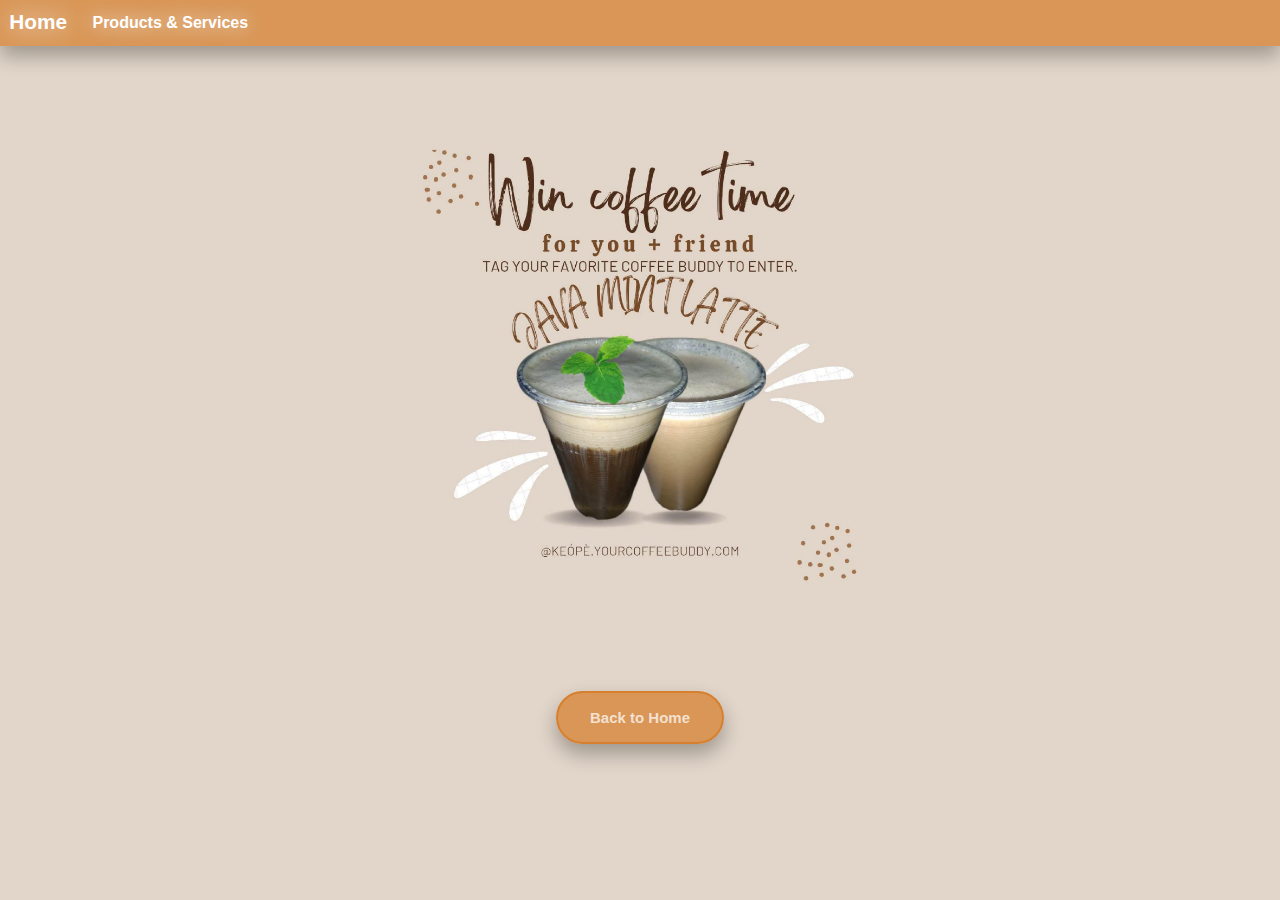
<file: end.html>
<html>
    <head>
        <meta charset="UTF-8">
        <meta http-equiv="X-UA-Compatible" content="IE=edge">
        <meta name="viewport" content="width=device-width, initial-scale=1.0">
        <title>Home</title>

        <link rel="stylesheet" href="style.css">
    </head>
    <body class="bodystud1">
        <ul class="topnav">
            <li><a href="index.html">Home</a></li>
            <li class="dropdown">
                <a class="active" href="javascript:void(0)" class="dropbtn">Products & Services</a>
                <div class="dropdown-content">
                    <a href="teacher.html">For Teachers</a>
                    <a href="student.html">For Students</a>
                </div>
            </li>
        </ul>

        <div class="wrapper"></div>

            <article class="description2">
                
                    <a class="buttonend" href="index.html"> Back to Home</a>
            </article>  
        </div>     
    </body>
</html>
</file>
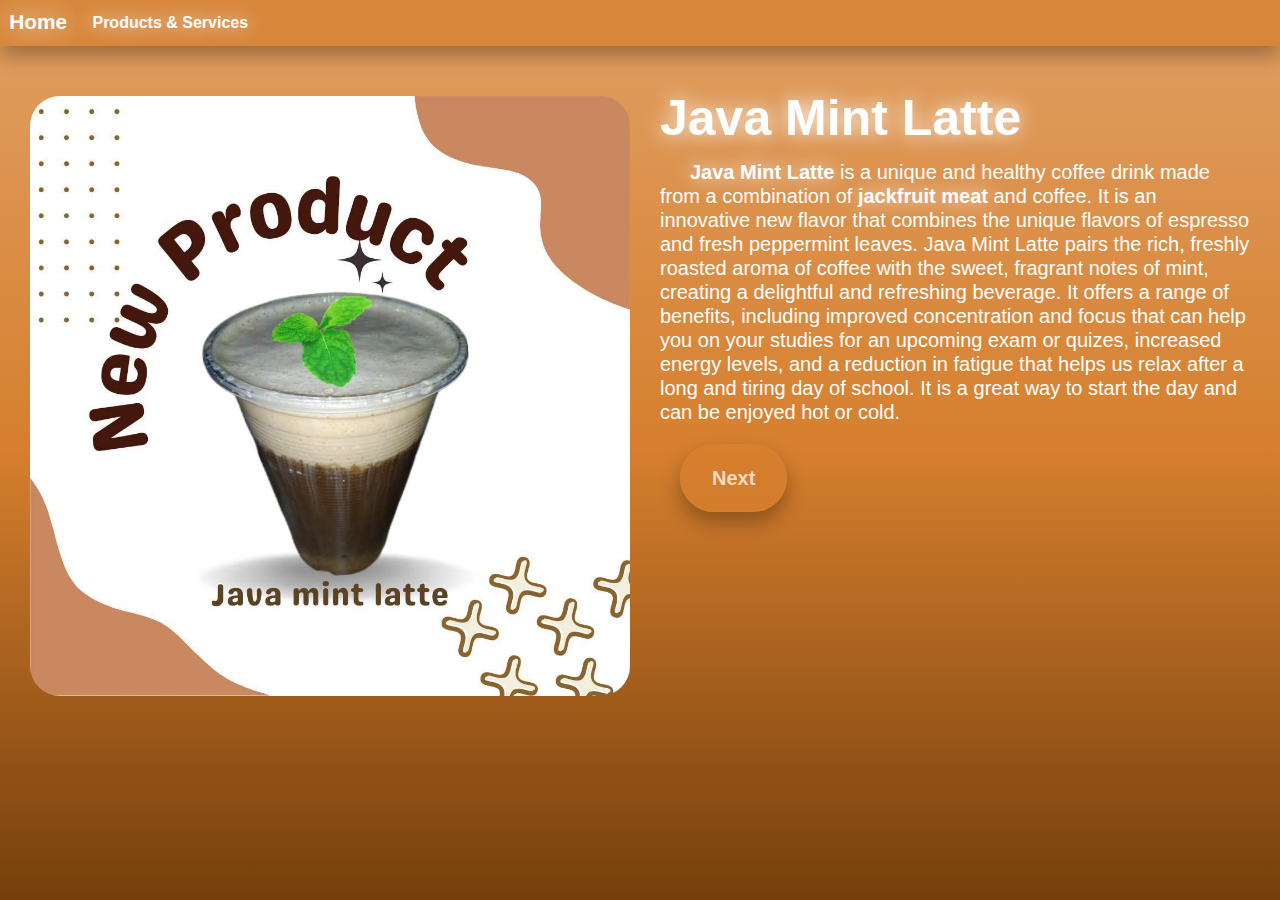
<file: student.html>
<html>
    <head>
        <meta charset="UTF-8">
        <meta http-equiv="X-UA-Compatible" content="IE=edge">
        <meta name="viewport" content="width=device-width, initial-scale=1.0">
        <title>Home</title>

        <link rel="stylesheet" href="style.css">
    </head>
    <body class="bodystud">
        <ul class="topnav">
            <li><a href="index.html">Home</a></li>
            <li class="dropdown">
                <a class="active" href="javascript:void(0)" class="dropbtn">Products & Services</a>
                <div class="dropdown-content">
                    <a href="teacher.html">For Teachers</a>
                    <a class="active" href="student.html">For Students</a>
                </div>
            </li>
        </ul>

        <div class="wrapper">

            <header class="head2"></header>

            <article class="description">
                <h1>Java Mint Latte</h1>
                <a>
                    <strong>Java Mint Latte</strong> is a unique and healthy coffee drink made from a combination of <strong>jackfruit meat</strong> and coffee. 
                    It is an innovative new flavor that combines the unique flavors of espresso and fresh peppermint leaves. 
                    Java Mint Latte pairs the rich, freshly roasted aroma of coffee with the sweet, fragrant notes of mint, creating a delightful and refreshing beverage. 
                    It offers a range of benefits, including improved concentration and focus that can help you on your studies for an upcoming exam or quizes, 
                    increased energy levels, and a reduction in fatigue that helps us relax after a long and tiring day of school. 
                    It is a great way to start the day and can be enjoyed hot or cold.
                </a>
                </br>
                    <a class="button" href="student1.html">Next</a>
            </article>  
        </div>     
    </body>
</html>
</file>
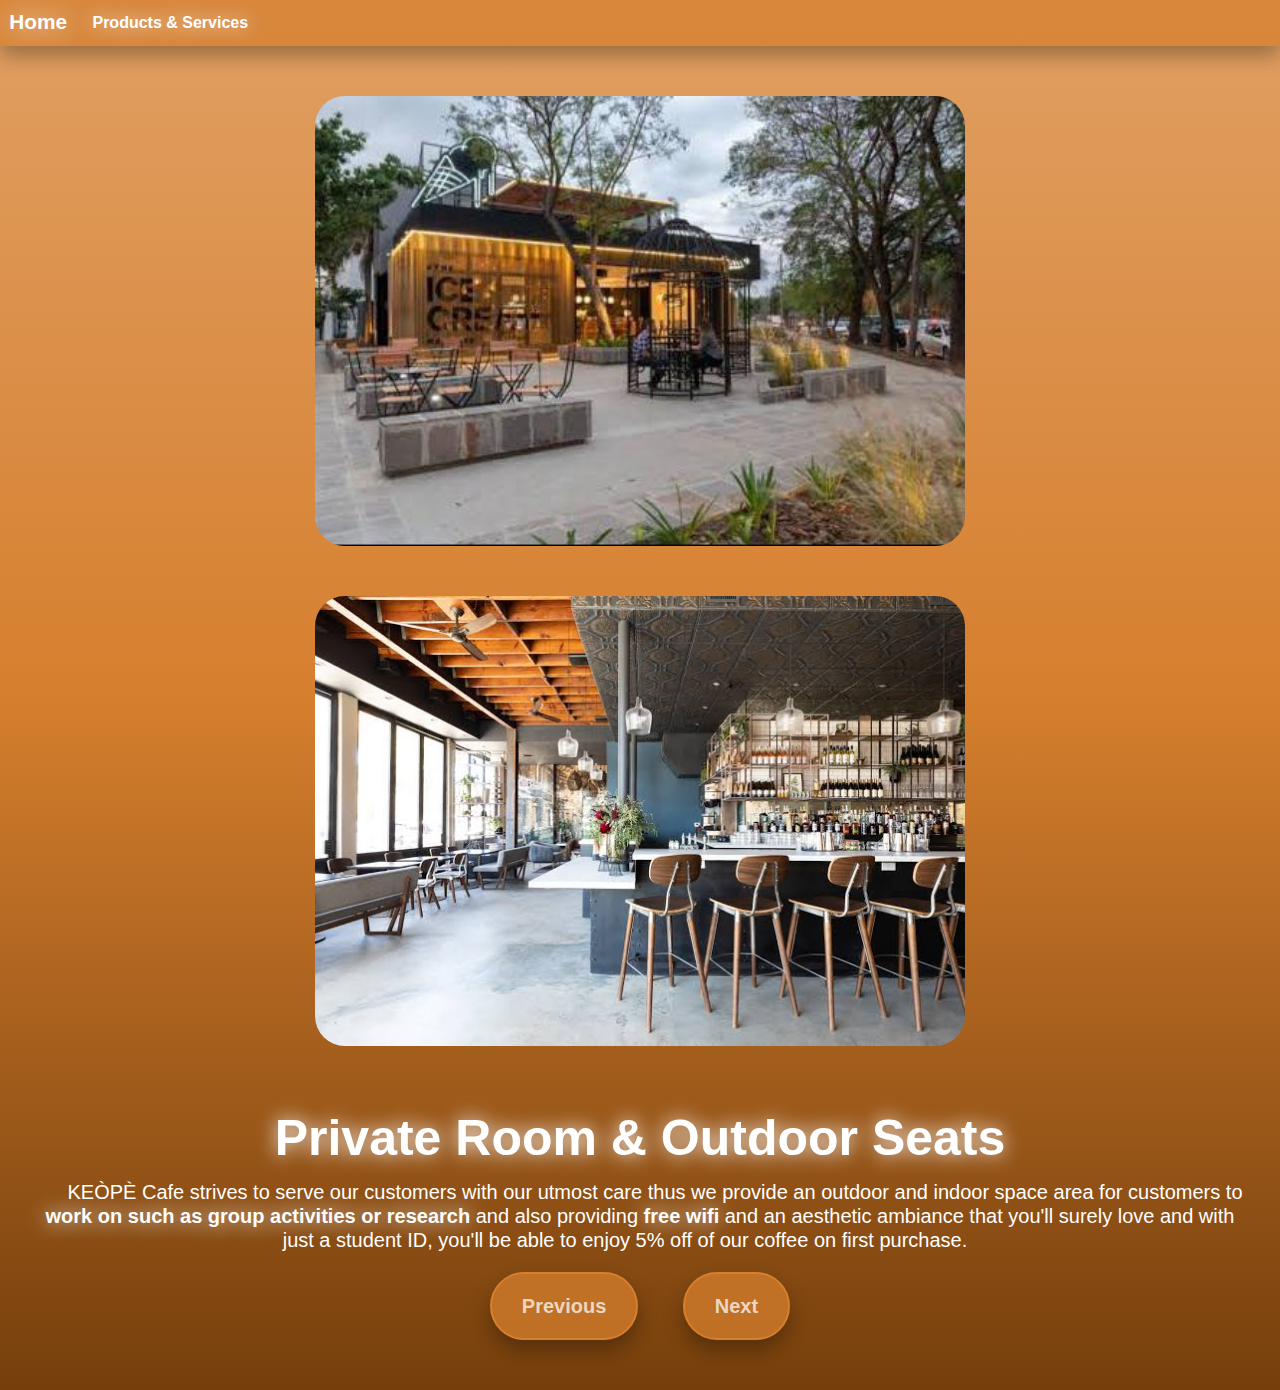
<file: student1.html>
<html>
    <head>
        <meta charset="UTF-8">
        <meta http-equiv="X-UA-Compatible" content="IE=edge">
        <meta name="viewport" content="width=device-width, initial-scale=1.0">
        <title>Home</title>

        <link rel="stylesheet" href="style.css">
    </head>
    <body class="bodystud">
        <ul class="topnav">
            <li><a href="index.html">Home</a></li>
            <li class="dropdown">
                <a class="active" href="javascript:void(0)" class="dropbtn">Products & Services</a>
                <div class="dropdown-content">
                    <a href="teacher.html">For Teachers</a>
                    <a class="active" href="student.html">For Students</a>
                </div>
            </li>
        </ul>

        <div class="wrapper">
            
            <div class="ayos">
                <div class="column">
                    <header class="head3"></header>
                </div>
                <div class="column">
                    <header class="head4"></header>
                </div>
                
            </div>
            
            

            <article class="description1">
                <h1>Private Room & Outdoor Seats</h1>
                <a>
                    KEÒPÈ Cafe strives to serve our customers with our utmost care thus we provide an outdoor and indoor space area for 
                    customers to <strong>work on such as group activities or research</strong> and also providing <strong>free wifi</strong> and an aesthetic 
                    ambiance that you'll surely love and with just a student ID, you'll be able to enjoy 5% off of our coffee on first purchase.</a>
                </a>
                </br>
                <a class="button" href="student.html">Previous</a>
                <a class="button" href="student2.html">Next</a>
            </article>  
        </div>     
    </body>
</html>
</file>
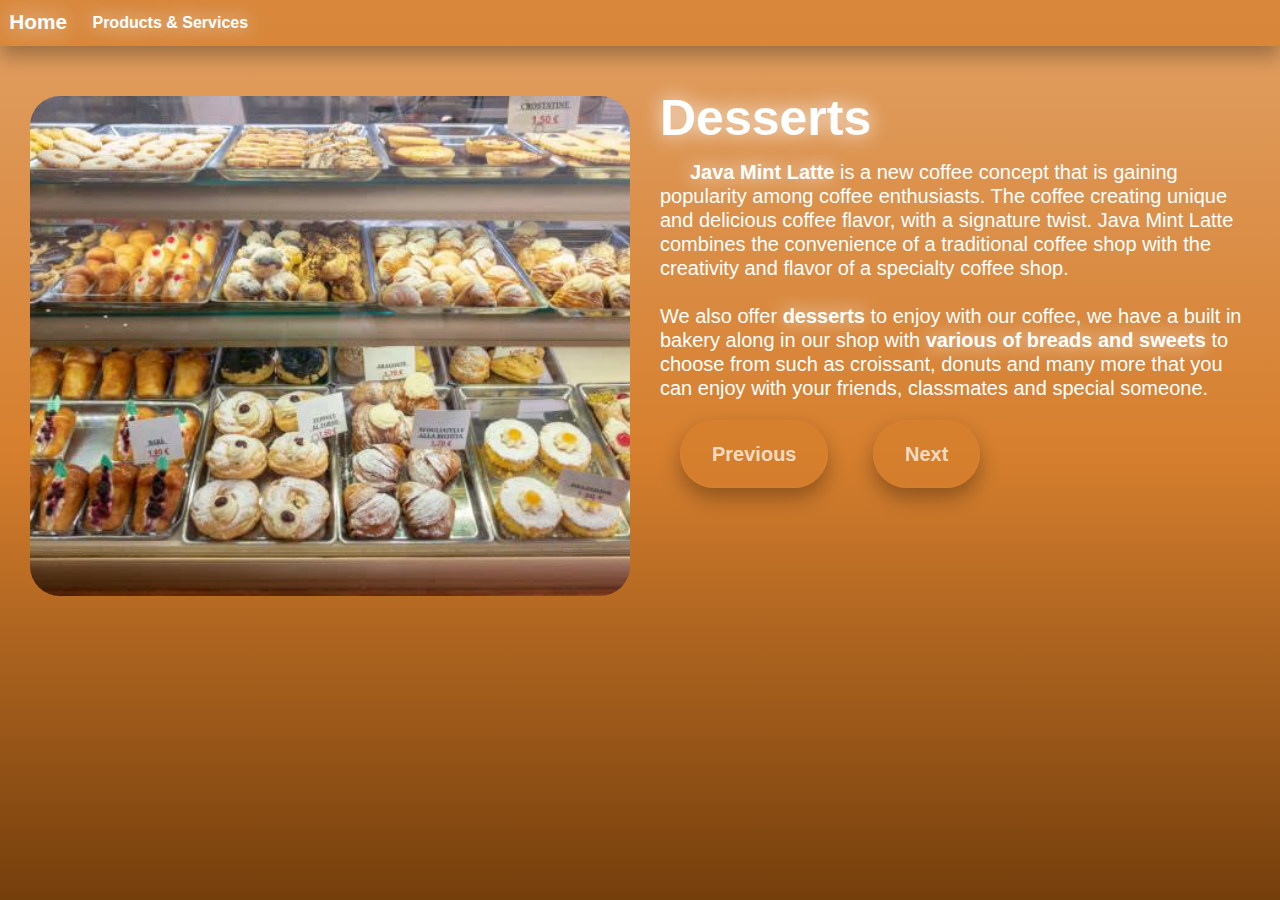
<file: student2.html>
<html>
    <head>
        <meta charset="UTF-8">
        <meta http-equiv="X-UA-Compatible" content="IE=edge">
        <meta name="viewport" content="width=device-width, initial-scale=1.0">
        <title>Home</title>

        <link rel="stylesheet" href="style.css">
    </head>
    <body class="bodystud">
        <ul class="topnav">
            <li><a href="index.html">Home</a></li>
            <li class="dropdown">
                <a class="active" href="javascript:void(0)" class="dropbtn">Products & Services</a>
                <div class="dropdown-content">
                    <a href="teacher.html">For Teachers</a>
                    <a class="active" href="student.html">For Students</a>
                </div>
            </li>
        </ul>

        <div class="wrapper">

            <header class="head6"></header>

            <article class="description">
                <h1>Desserts</h1>
                <a>
                    <strong>Java Mint Latte</strong> is a new coffee concept that is gaining popularity among coffee enthusiasts. 
                    The coffee creating unique and delicious coffee flavor, with a signature twist. 
                    Java Mint Latte combines the convenience of a traditional coffee shop with the creativity and flavor of a specialty coffee shop.
                    </br>
                    </br>
                    We also offer <strong>desserts</strong> to enjoy with our coffee, we have a built in bakery along in our shop with <strong>various of breads and sweets</strong> 
                    to choose from such as croissant, donuts and many more that you can enjoy with your friends, classmates and special someone.
                </a>
                </br>
                    <a class="button" href="student1.html">Previous</a>
                    <a class="button" href="end.html">Next</a>
            </article>  
        </div>     
    </body>
</html>
</file>
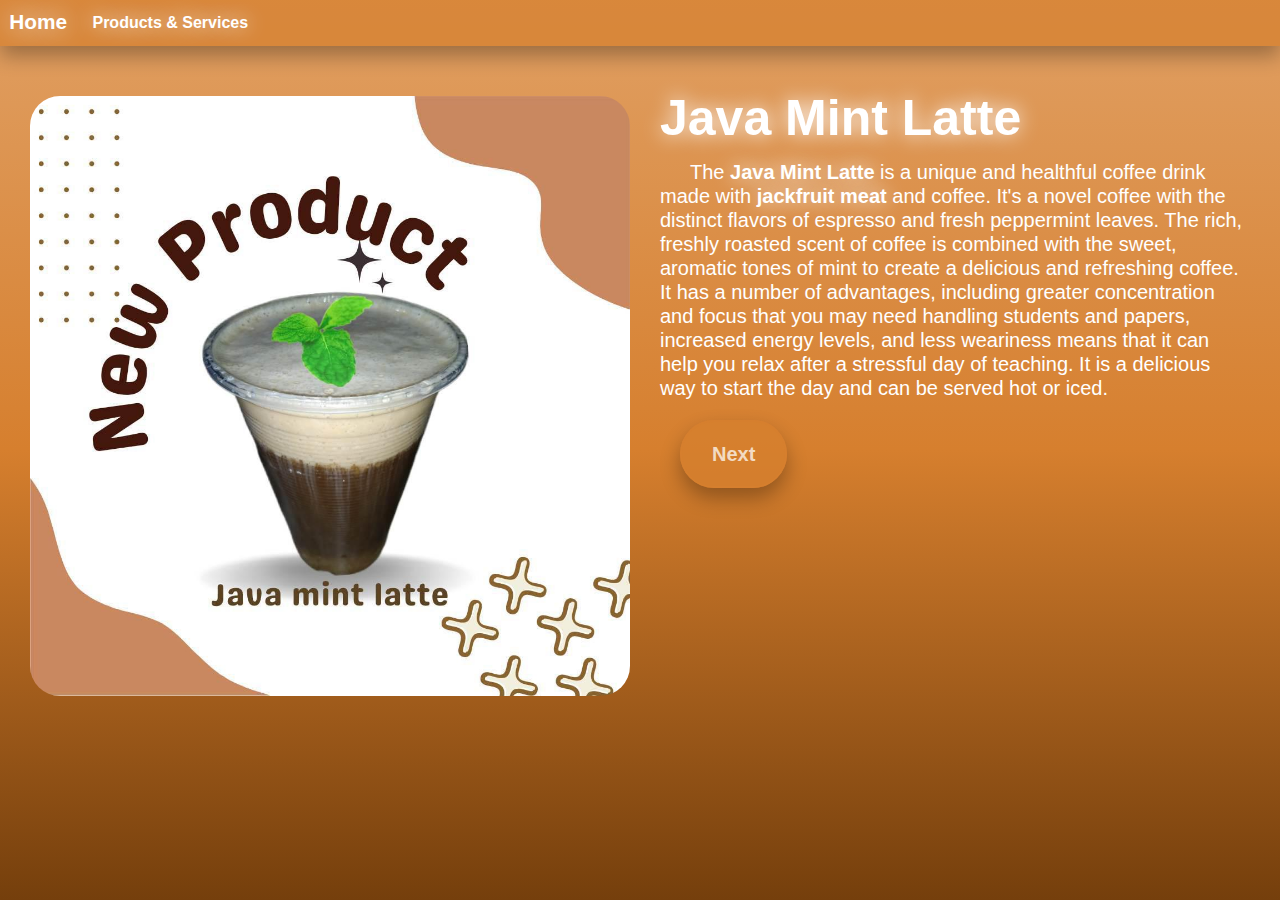
<file: teacher.html>
<html>
    <head>
        <meta charset="UTF-8">
        <meta http-equiv="X-UA-Compatible" content="IE=edge">
        <meta name="viewport" content="width=device-width, initial-scale=1.0">
        <title>Home</title>

        <link rel="stylesheet" href="style.css">
    </head>
    <body class="bodystud">
        <ul class="topnav">
            <li><a href="index.html">Home</a></li>
            <li class="dropdown">
                <a class="active" href="javascript:void(0)" class="dropbtn">Products & Services</a>
                <div class="dropdown-content">
                    <a class="active" href="#">For Teachers</a>
                    <a href="student.html">For Students</a>
                </div>
            </li>
        </ul>

        <div class="wrapper">

            <header class="head2"></header>
            
            <article class="description">
                <h1>Java Mint Latte</h1>
                <a>
                    The <strong>Java Mint Latte</strong> is a unique and healthful coffee drink made with <strong>jackfruit meat</strong> and coffee. 
                    It's a novel coffee with the distinct flavors of espresso and fresh peppermint leaves. The rich, freshly roasted scent of coffee is combined with the sweet, 
                    aromatic tones of mint to create a delicious and refreshing coffee. It has a number of advantages, including greater concentration and focus that you may need handling students and papers, 
                    increased energy levels, and less weariness means that it can help you relax after a stressful day of teaching. It is a delicious way to start the day and can be served hot or iced.</a>
                </a>
                </br>
                <a class="button" href="teacher1.html">Next</a>
            </article>  
        </div>     
    </body>
</html>
</file>
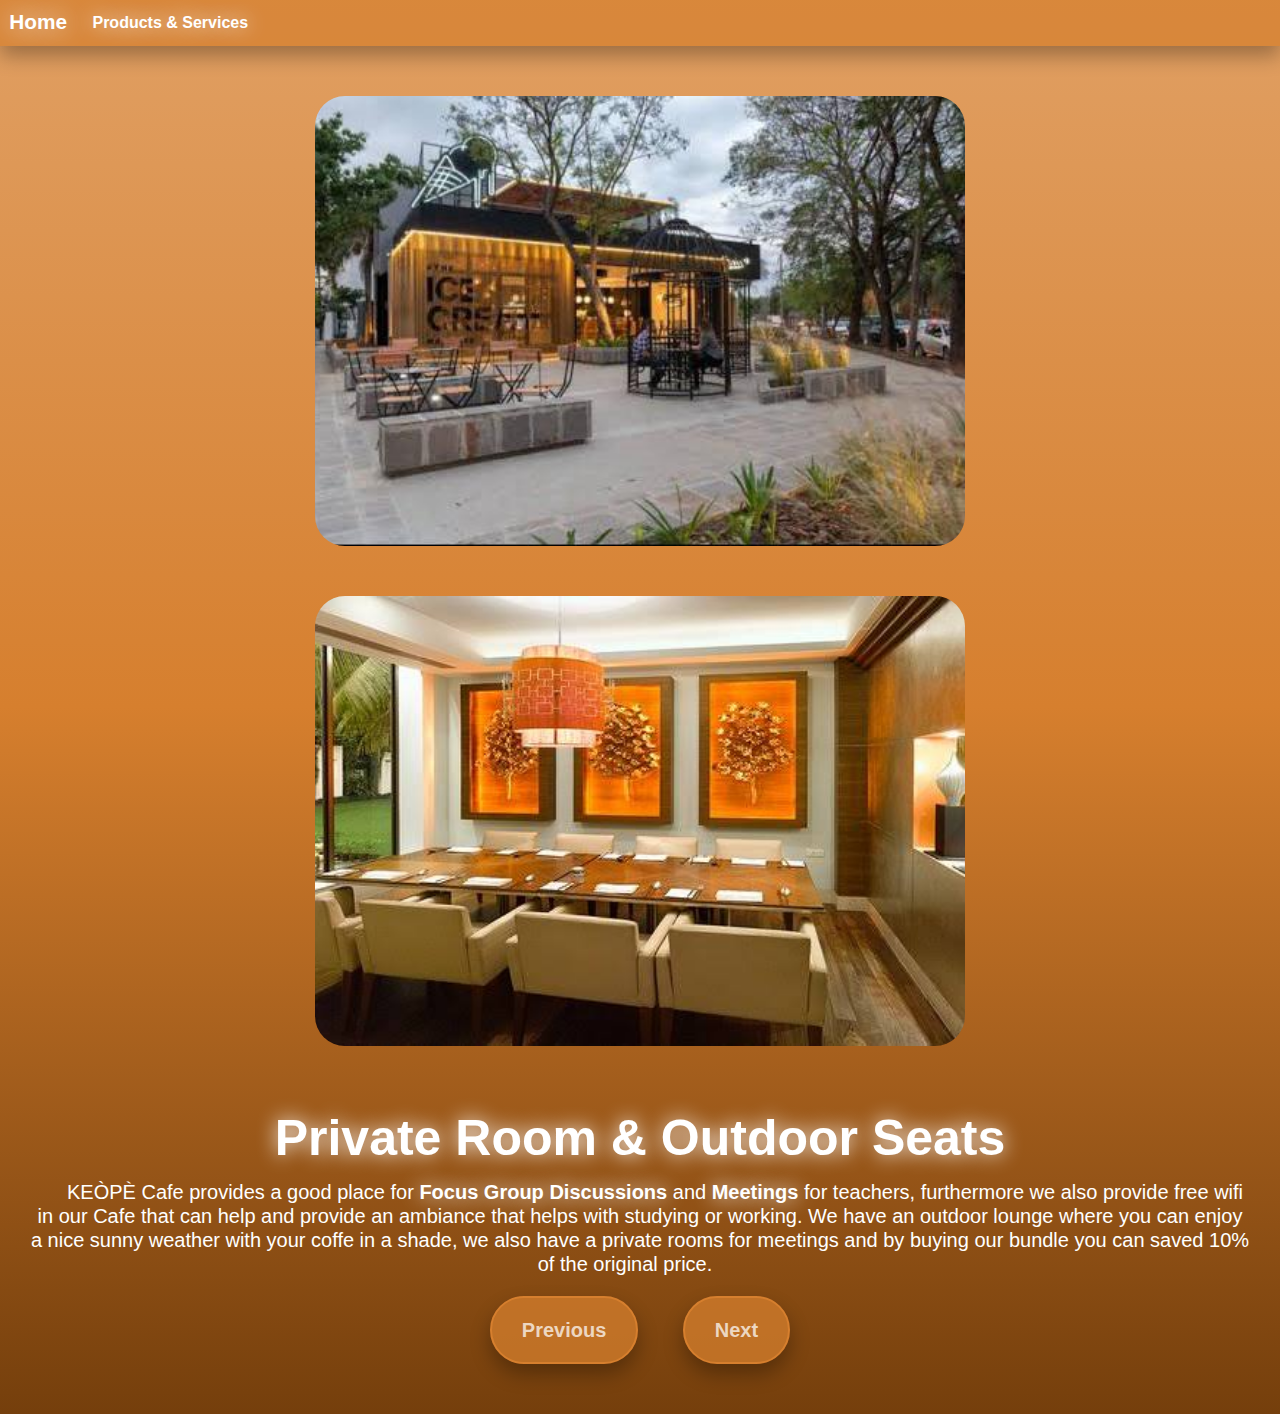
<file: teacher1.html>
<html>
    <head>
        <meta charset="UTF-8">
        <meta http-equiv="X-UA-Compatible" content="IE=edge">
        <meta name="viewport" content="width=device-width, initial-scale=1.0">
        <title>Home</title>

        <link rel="stylesheet" href="style.css">
    </head>
    <body class="bodystud">
        <ul class="topnav">
            <li><a href="index.html">Home</a></li>
            <li class="dropdown">
                <a class="active" href="javascript:void(0)" class="dropbtn">Products & Services</a>
                <div class="dropdown-content">
                    <a class="active" href="teacher.html">For Teachers</a>
                    <a href="student.html">For Students</a>
                </div>
            </li>
        </ul>

        <div class="wrapper">
            
            <div class="ayos">
                <div class="column">
                    <header class="head3"></header>
                </div>
                <div class="column">
                    <header class="head5"></header>
                </div>
                
            </div>
            
            

            <article class="description1">
                <h1>Private Room & Outdoor Seats</h1>
                <a>
                    KEÒPÈ Cafe provides a good place for <strong>Focus Group Discussions</strong> and <strong>Meetings</strong> for teachers, furthermore we also provide free wifi in our Cafe that can help and provide an ambiance that helps 
                    with studying or working. We have an outdoor lounge where you can enjoy a nice sunny weather with your coffe in a shade, we also have a private rooms for meetings and by buying our bundle you can saved 
                    10% of the original price.
                </a>
                </br>
                <a class="button" href="teacher.html">Previous</a>
                <a class="button" href="teacher2.html">Next</a>
            </article>  
        </div>     
    </body>
</html>
</file>
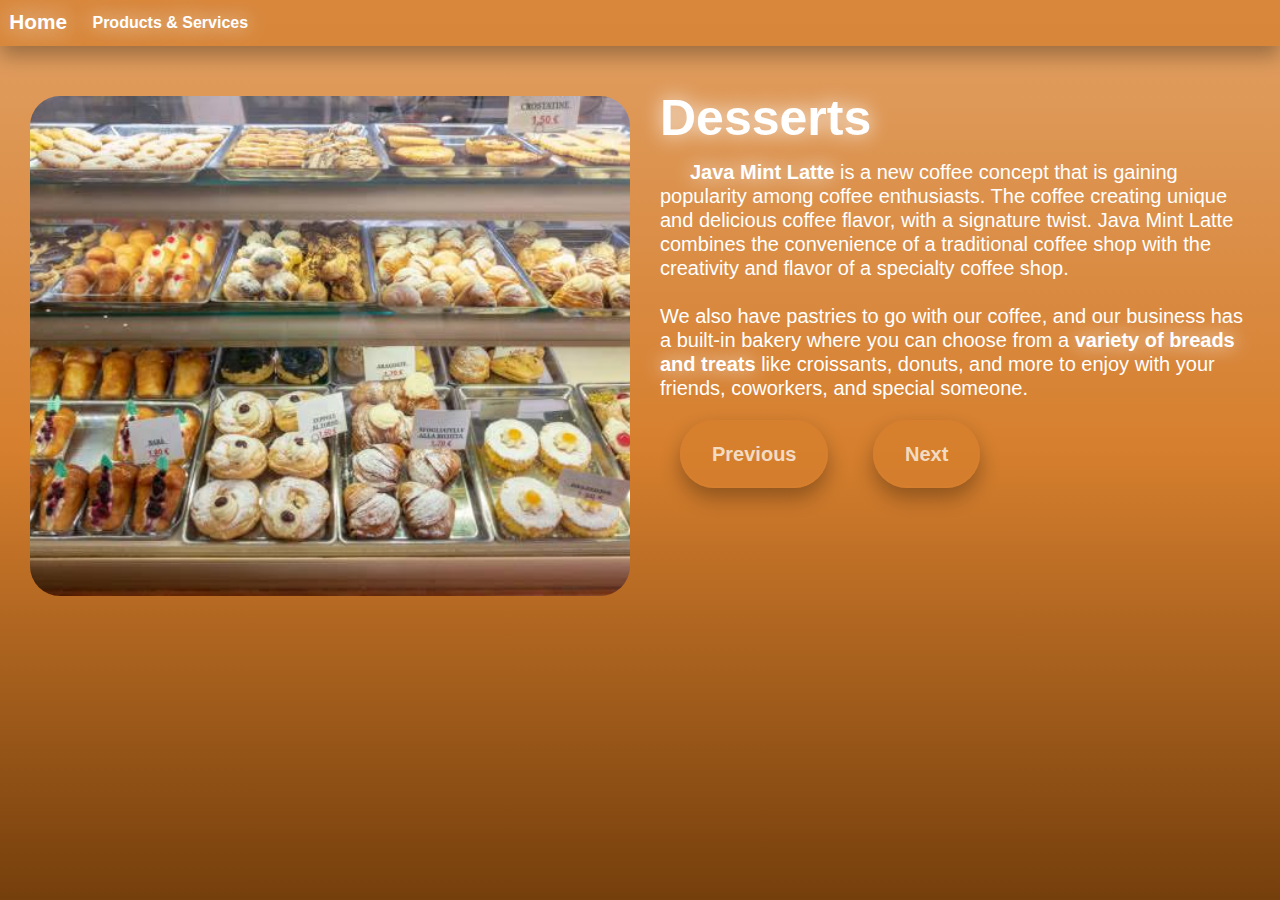
<file: teacher2.html>
<html>
    <head>
        <meta charset="UTF-8">
        <meta http-equiv="X-UA-Compatible" content="IE=edge">
        <meta name="viewport" content="width=device-width, initial-scale=1.0">
        <title>Home</title>

        <link rel="stylesheet" href="style.css">
    </head>
    <body class="bodystud">
        <ul class="topnav">
            <li><a href="index.html">Home</a></li>
            <li class="dropdown">
                <a class="active" href="javascript:void(0)" class="dropbtn">Products & Services</a>
                <div class="dropdown-content">
                    <a class="active" href="teacher.html">For Teachers</a>
                    <a href="student.html">For Students</a>
                </div>
            </li>
        </ul>

        <div class="wrapper">

            <header class="head6"></header>

            <article class="description">
                <h1>Desserts</h1>
                <a>
                    <strong>Java Mint Latte</strong> is a new coffee concept that is gaining popularity among coffee enthusiasts. The
                    coffee creating unique and delicious coffee flavor, with a signature twist. Java Mint Latte combines the
                    convenience of a traditional coffee shop with the creativity and flavor of a specialty coffee shop.
                    </br>
                    </br>
                    We also have pastries to go with our coffee, 
                    and our business has a built-in bakery where you can choose from a <strong>variety of breads and treats</strong> like croissants, donuts, and more 
                    to enjoy with your friends, coworkers, and special someone. 
                </a>
                </br>
                    <a class="button" href="teacher1.html">Previous</a>
                    <a class="button" href="end.html">Next</a>
            </article>  
        </div>     
    </body>
</html>
</file>
<file: style.css>
*{
        font-family: 'Poppins', sans-serif;
        margin:0; padding:0;
        box-sizing: border-box;
        outline: none; border:none;
        text-decoration: none;
 }

strong {
    text-shadow: 0 0 20px #fff;
}

 /*home contents*/

.head1 {
    margin: 0;
    background-image: url("MicrosoftTeams-image.png");
    background-size: cover;
    background-position: center;
    position: relative;
    height: 100vh;
    box-shadow: 0px 10px 20px rgba(0, 0, 0, 0.3) inset;
}



.head1::before {
    content: '';
    position: absolute;
    bottom: 0;
    left: 0;
    width: 100%;
    height: 100%;
    background: linear-gradient(
        0deg, rgb(214, 127, 46), rgba(117, 63, 12, 0) 35%
    );
    animation-name: example;
    animation-duration: 2.5s;
    
}

@keyframes example {
    from {
        height: 4000%; 
    );
    }
    to {
        height: 100%;
    );
    }
}

section {
    color: #fff;
    background: linear-gradient(
        rgb(214, 127, 46), rgb(117, 63, 12) 
    );
    padding: 4em 3em;
    text-align: center;
    padding-bottom: 250px;
}

section h1 {
    font-size: 50px;
    text-shadow: 0 0 20px #fff;
}

section p {
    line-height: 25px;
    max-width: 1000px;
    margin: 0 auto;
    font-size: 20px;  
}


@media screen and (max-width: 600px) {
    .design {
        display: none;
    }
}

@media screen and (max-width: 1700px) {
    .design {
        display: none;
    }
}

.design:hover {
    text-shadow: 0 0 20px #fff;
    font-size: 700px;
    color: #fff;
}

@media screen and (max-width: 600px) {
    .design1 {
        display: none;
    }
}

@media screen and (max-width: 1700px) {
    .design1 {
        display: none;
    }
}

.design1:hover {
    text-shadow: 0 0 20px #fff;
    font-size: 700px;
    color: #fff;
}

/*symbols*/

/*navbar*/

ul.topnav {
    list-style-type: none;
    margin: 0;
    padding: 0;
    overflow: hidden;
    background-color: rgba(214, 127, 46, 0.747);
    box-shadow: 0px 10px 20px 0px rgba(0,0,0,0.3);
}
  
ul.topnav li {float: left;}
  
ul.topnav li a {
    display: block;
    color: rgba(255, 255, 255, 0.726);
    text-align: center;
    padding: 14px 16px;
    text-decoration: none;
    transition: 0.4s;
    font-weight: bold;
}   
  
ul.topnav li a:hover:not(.active) {
    color: white;
    text-shadow: 0 0 20px #fff;
    scale: 1.3;
    
}
  
ul.topnav li a.active {
    
    font-weight: bold;
    text-shadow: 0 0 20px #fff;
    color: white;
}

@media screen and (max-width: 600px) {
    ul.topnav li {float: none;}
    
    .dropdown-content {
        width: 100%;
    }
}

li a, .dropbtn {
    display: inline-block;
    color: white;
    text-align: center;
    padding: 14px 16px;
    text-decoration: none;
}
  
li a:hover, .dropdown:hover .dropbtn {
    color: white;
    text-shadow: 0 0 20px #fff;
}
  
li.dropdown {
    display: block;
}
  
.dropdown-content a {
    color: black;
    padding: 12px 16px;
    text-decoration: none;
    display: block;
    text-align: left;
}
  
.dropdown-content a:hover {
    color: white;
    text-shadow: 0 0 20px #fff;
    display: block;
}

.dropdown-content {
    position: absolute;
    background-color: rgba(214, 127, 46, 0.747);
    min-width: 187px;
    box-shadow: 0px 8px 16px 0px rgba(0,0,0,0.2);
    z-index: 1;
    transition: 0.7s;
    margin-top: -25px;
    opacity: 0;
    visibility: hidden;
}
  
.dropdown:hover .dropdown-content {
    display: inline-block;
    opacity: 1;
    margin-top: 0;
    visibility: visible;
}



/*1st slide*/

.bodystud {
    background: linear-gradient(
        rgba(214, 127, 46, 0.747), rgb(214, 127, 46), rgb(117, 63, 12) 
    );
}

.bodystud1 {
    background-image: url("ending.png");
    background-size: cover;
    background-position: center;
}

.head2 {
    background-image: url("kape.png");
    height: 600px;
    width: 600px; 
    float: left;
    margin: 50px 30px 20px;
    border-radius: 30px;
    position: relative;
    background-size: cover;
    background-position: center;
    position: relative; 
}

.head6 {
    background-image: url("puke.png");
    height: 500px;
    width: 600px; 
    float: left;
    margin: 50px 30px 20px;
    border-radius: 30px;
    position: relative;
    background-size: cover;
    background-position: center;
    position: relative; 
}

.wrapper {
    width: 100%;
}

.description {
    width: 100%;
    padding-right: 30px;
    color: #fff;
}

.description h1 {
    padding: 50px 30px 20px;
    line-height: 44px;
    font-size: 50px;
    text-shadow: 0 0 20px #fff;
}

.description a {
    padding: 20px 30px 20px;
    line-height: 24px;
    font-size: 20px;
}

.description1 {
    width: 100%;
    padding-right: 30px;
    color: #fff;
}

.description1 h1 {
    padding: 50px 30px 20px;
    line-height: 44px;
    font-size: 50px;
    text-shadow: 0 0 20px #fff;
}

.description1 a {
    padding: 20px 30px 20px;
    line-height: 24px;
    font-size: 20px;
}

@media screen and (max-width: 1100px) {
    
    .head2 {
        width: 600px; 
        float: none;
        padding: 50px 30px 20px;
        border-radius: 30px;
        display: block;
        margin-left: auto;
        margin-right: auto;
    }

    .head6 {
        width: 600px; 
        float: none;
        padding: 50px 30px 20px;
        border-radius: 30px;
        display: block;
        margin-left: auto;
        margin-right: auto;
    }

    .description {
        width: 100%;
        padding-right: 30px;
        padding-left: 30px;
        text-align: center;
    }  
}

@media screen and (max-width: 600px) {
    
    .head2 {
        width: 100%; 
        float: none;
        padding: 0px 0px 0px;
        display: block;
        border-radius: 0;
        margin-top: 0;
        margin-bottom: 0;
        box-shadow: 0px 10px 20px rgba(0, 0, 0, 0.3) inset;
    }

    .head6 {
        width: 100%; 
        float: none;
        padding: 0px 0px 0px;
        display: block;
        border-radius: 0;
        margin-top: 0;
        margin-bottom: 0;
        box-shadow: 0px 10px 20px rgba(0, 0, 0, 0.3) inset;
    }

    .description {
        width: 100%;
        padding-right: 30px;
        padding-left: 30px; 
        padding-bottom: 30px;     
        text-align: center;
        background: linear-gradient(
        rgb(214, 127, 46), rgb(117, 63, 12) 
        );
    }  

    .head2::before {
        content: '';
        position: absolute;
        bottom: 0;
        left: 0;
        width: 100%;
        height: 100%;
        background: linear-gradient(
            0deg, rgb(214, 127, 46), rgba(117, 63, 12, 0) 20%
        );
    }

    .head6::before {
        content: '';
        position: absolute;
        bottom: 0;
        left: 0;
        width: 100%;
        height: 100%;
        background: linear-gradient(
            0deg, rgb(214, 127, 46), rgba(117, 63, 12, 0) 20%
        );
    }

}

.button {
    border-radius: 50px;
    color: white;
    padding: 16px 32px;
    text-align: center;
    text-decoration: none;
    display: inline-block;
    margin-bottom: 20px;
    margin-right: 20px;
    margin-left: 20px;
    margin-top: 20px;
    background-color: rgba(214, 127, 46, 0.747);
    color: rgba(255, 255, 255, 0.726); 
    border: 2px solid rgb(214, 127, 46);
    transition-duration: 0.4s;
    cursor: pointer;
    font-weight: bold;
    font-size: 15px; 
    box-shadow: 0px 10px 20px rgba(0, 0, 0, 0.3);
}

.button:hover {
    color: white;
    text-shadow: 0 0 20px #fff;
    scale: 1.3;
}

/*2nd slide*/

.head3 {
    background-image: url("tite.png");
    height: 450px;
    width: 650px; 
    float: none;
    margin: 50px 30px 20px;
    border-radius: 30px;
    position: relative;
    background-size: cover;
    background-position: center;
    position: relative; 
    margin-left: auto;
    margin-right: auto;
}

.head4 {
    background-image: url("prvroom.png");
    height: 450px;
    width: 650px; 
    float: none;
    margin: 50px 30px 20px;
    border-radius: 30px;
    position: relative;
    background-size: cover;
    background-position: center;
    position: relative;
    margin-left: auto;
    margin-right: auto;
}

.head5 {
    background-image: url("wews.png");
    height: 450px;
    width: 650px; 
    float: none;
    margin: 50px 30px 20px;
    border-radius: 30px;
    position: relative;
    background-size: cover;
    background-position: center;
    position: relative;
    margin-left: auto;
    margin-right: auto;
}

.description1 {
    width: 100%;
    padding-right: 30px;
    padding-left: 30px; 
    padding-bottom: 30px;     
    text-align: center;
}

.description2 {
    width: 100%;
    padding-right: 30px;
    padding-left: 30px; 
    padding-bottom: 30px;     
    text-align: center;
    transform: translateY(625px);
}

@media screen and (max-width: 600px) {
    
    .description2 {
        width: 100%;
        padding-right: 30px;
        padding-left: 30px; 
        padding-bottom: 30px;     
        text-align: center;
        transform: translateY(500px);
    }

    .head3 {
        width: 100%; 
        float: none;
        padding: 0px 0px 0px;
        display: block;
        border-radius: 0;
        margin-top: 0;
        margin-bottom: 0;
        margin-left: auto;
        margin-right: auto;
        box-shadow: 0px 10px 20px rgba(0, 0, 0, 0.3) inset;
    }

    .head3::before {
        content: '';
        position: absolute;
        bottom: 0;
        left: 0;
        width: 100%;
        height: 100%;
        background: linear-gradient(
            0deg, rgb(214, 127, 46), rgba(117, 63, 12, 0) 20%
        );
    }

    .head4 {
        
        width: 100%; 
        float: none;
        padding: 0px 0px 0px;
        display: block;
        border-radius: 0;
        margin-top: 0;
        margin-bottom: 0;
        margin-left: auto;
        margin-right: auto;
        box-shadow: 0px 70px 50px rgb(214, 127, 46) inset;
    }

    .head4::before {
        content: '';
        position: absolute;
        bottom: 0;
        left: 0;
        width: 100%;
        height: 100%;
        background: linear-gradient(
            0deg, rgb(214, 127, 46), rgba(117, 63, 12, 0) 20%
        );

    
    }

    .head5 {
        width: 100%; 
        float: none;
        padding: 0px 0px 0px;
        display: block;
        border-radius: 0;
        margin-top: 0;
        margin-bottom: 0;
        margin-left: auto;
        margin-right: auto;
        box-shadow: 0px 70px 50px rgb(214, 127, 46) inset;
    }

    .head5::before {
        content: '';
        position: absolute;
        bottom: 0;
        left: 0;
        width: 100%;
        height: 100%;
        background: linear-gradient(
            0deg, rgb(214, 127, 46), rgba(117, 63, 12, 0) 20%
    );

    
    }

    .description1 {
        width: 100%;
        padding-right: 30px;
        padding-left: 30px; 
        padding-bottom: 30px;     
        text-align: center;
        background: linear-gradient(
        rgb(214, 127, 46), rgb(117, 63, 12) 
        );
    }  
}

.buttonend {
    border-radius: 50px;
    color: white;
    padding: 16px 32px;
    text-align: center;
    text-decoration: none;
    display: inline-block;
    margin-bottom: 20px;
    margin-top: 20px;
    background-color: rgba(214, 127, 46, 0.747);
    color: rgba(255, 255, 255, 0.726); 
    border: 2px solid rgb(214, 127, 46);
    transition-duration: 0.4s;
    cursor: pointer;
    font-weight: bold;
    font-size: 15px; 
    box-shadow: 0px 10px 20px rgba(0, 0, 0, 0.3);
}

.buttonend:hover {
    color: white;
    text-shadow: 0 0 20px #fff;
    scale: 1.3;
}
</file>
